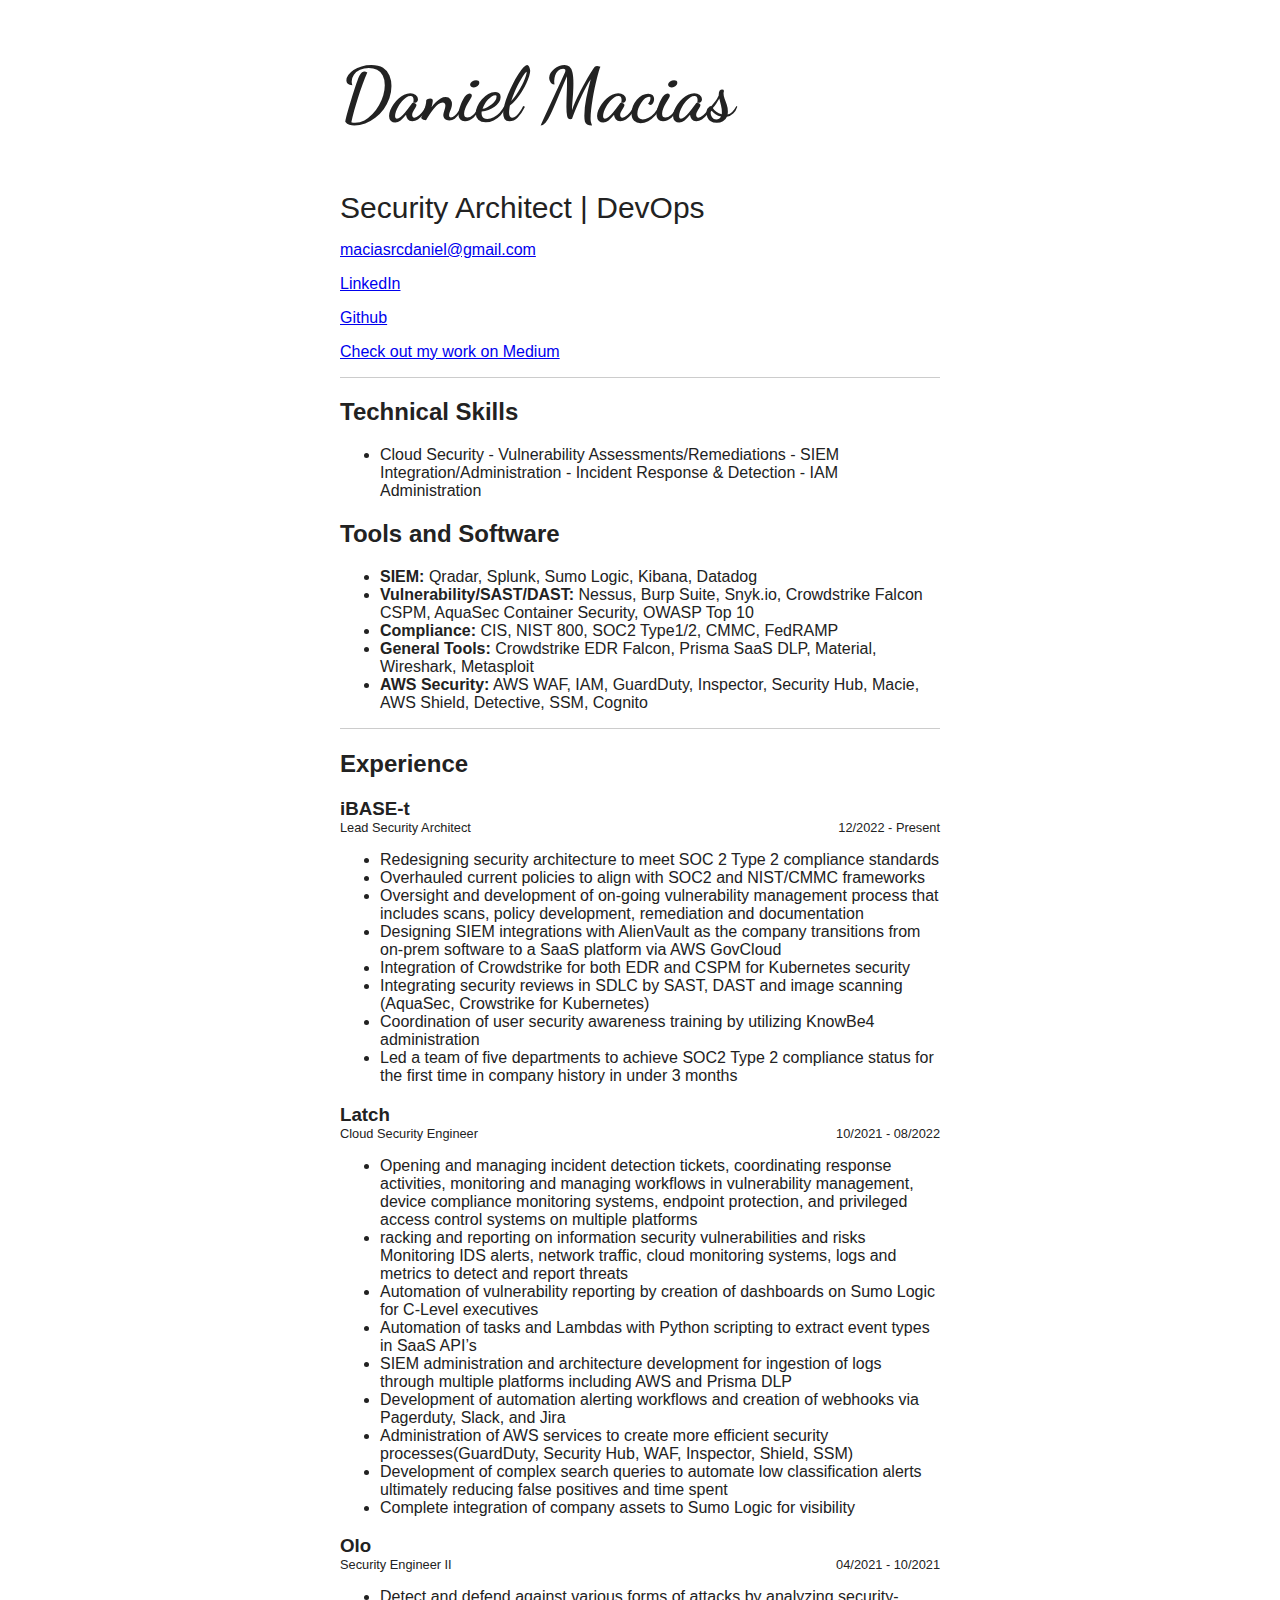
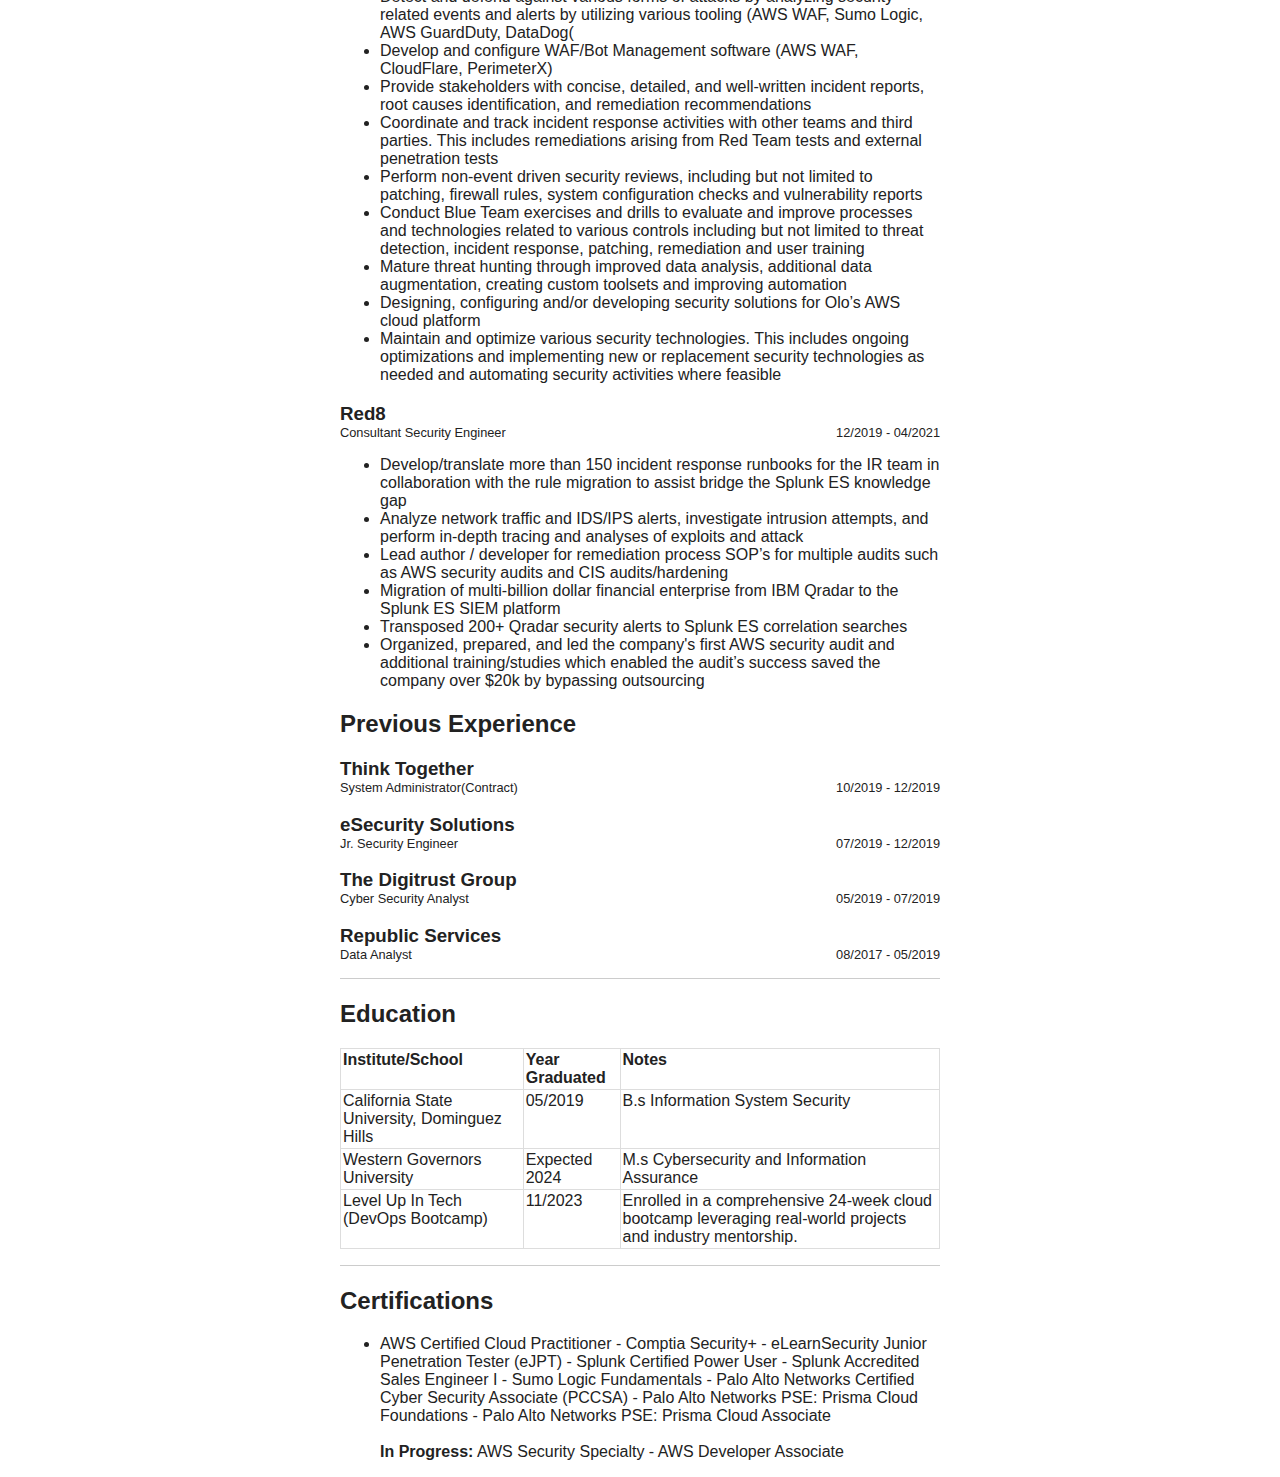
<file: index.html>
<!DOCTYPE HTML>
<html lang="en-US">
<head>
	<meta charset="UTF-8">
	<title>Daniel Macias Resume</title>

	<link rel="preconnect" href="https://fonts.googleapis.com">
	<link rel="preconnect" href="https://fonts.gstatic.com" crossorigin>
	<link href="https://fonts.googleapis.com/css2?family=Dancing+Script:wght@700&display=swap" rel="stylesheet">

	<style>
		article, aside, details, figcaption, figure, footer, header, hgroup, nav, section { display: block; }
		audio, canvas, video { display: inline-block; *display: inline; *zoom: 1; }
		audio:not([controls]) { display: none; }
		[hidden] { display: none; }

		html { font-size: 100%; overflow-y: scroll; -webkit-text-size-adjust: 100%; -ms-text-size-adjust: 100%; }

		/*body { margin: 0; font-size: 0.8em; line-height: 1.4; }*/
		body {margin-top: 0px; margin-left: 0px; margin-right: 0px; }

		body, button, input, select, textarea { font-family: sans-serif; color: #222; }

		::-moz-selection { background: #fe57a1; color: #fff; text-shadow: none; }
		::selection { background: #fe57a1; color: #fff; text-shadow: none; }

		a { color: #00e; }
		a:visited { color: #551a8b; }
		a:hover { color: #06e; }
		a:focus { outline: thin dotted; }

		/* Improve readability when focused and hovered in all browsers: h5bp.com/h */
		a:hover, a:active { outline: 0; }

		abbr[title] { border-bottom: 1px dotted; }

		b, strong { font-weight: bold; }

		blockquote { margin: 1em 40px; }

		dfn { font-style: italic; }

		hr { display: block; height: 1px; border: 0; border-top: 1px solid #ccc; margin: 1em 0; padding: 0; }

		ins { background: #ff9; color: #000; text-decoration: none; }

		mark { background: #ff0; color: #000; font-style: italic; font-weight: bold; }

		/* Redeclare monospace font family: h5bp.com/j */
		pre, code, kbd, samp { font-family: monospace, serif; _font-family: 'courier new', monospace; font-size: 1em; }

		/* Improve readability of pre-formatted text in all browsers */
		pre { white-space: pre; white-space: pre-wrap; word-wrap: break-word; }

		q { quotes: none; }
		q:before, q:after { content: ""; content: none; }

		small { font-size: 85%; }

		/* Position subscript and superscript content without affecting line-height: h5bp.com/k */
		sub, sup { font-size: 75%; line-height: 0; position: relative; vertical-align: baseline; }
		sup { top: -0.5em; }
		sub { bottom: -0.25em; }


		ul, ol { margin: 1em 0; padding: 0 0 0 40px; }
		dd { margin: 0 0 0 40px; }
		nav ul, nav ol { list-style: none; list-style-image: none; margin: 0; padding: 0; }

		img { border: 0; -ms-interpolation-mode: bicubic; vertical-align: middle; }

		svg:not(:root) { overflow: hidden; }

		figure { margin: 0; }

		form { margin: 0; }
		fieldset { border: 0; margin: 0; padding: 0; }

		/* Indicate that 'label' will shift focus to the associated form element */
		label { cursor: pointer; }

		legend { border: 0; *margin-left: -7px; padding: 0; }

		button, input, select, textarea { font-size: 100%; margin: 0; vertical-align: baseline; *vertical-align: middle; }

		button, input { line-height: normal; }

		button, input[type="button"], input[type="reset"], input[type="submit"] { cursor: pointer; -webkit-appearance: button; *overflow: visible; }


		input[type="checkbox"], input[type="radio"] { box-sizing: border-box; padding: 0; }
		input[type="search"] { -webkit-appearance: textfield; -moz-box-sizing: content-box; -webkit-box-sizing: content-box; box-sizing: content-box; }
		input[type="search"]::-webkit-search-decoration { -webkit-appearance: none; }


		button::-moz-focus-inner, input::-moz-focus-inner { border: 0; padding: 0; }


		textarea { overflow: auto; vertical-align: top; resize: vertical; }

		/* Colors for form validity */
		input:valid, textarea:valid {  }
		input:invalid, textarea:invalid { background-color: #f0dddd; }

		table { border-collapse: collapse; border-spacing: 0; }
		td { vertical-align: top; }

		.container {
			width: 80%;
			max-width: 600px;
			margin: 0 auto;	
		}

		table{
			width: 100%;
		}

		thead{
			font-weight: bold;
		}

		td{	
			border: 1px solid #ddd;
			padding: 2px;
		}


		.project > .title {
			margin-bottom: 0px;
		}

		.project > .meta {
			font-size: 0.8em;
		}

		.project > .meta > .date {
			float: right;

		}

		#name {
			font-family: 'Dancing Script', cursive;
			font-size: 75px;
		}

		#designation {
			font-size: medium;
		}
	</style>
</head>
<body>

	<div class="container">
	<header>
		
		<h1 id="name">Daniel Macias</h1>
		
		<div id="designation">
			<span style="font-size: 30px;"class="title">Security Architect | DevOps</span>
		</div>
		
		<div class="contact">
			<p><a href="mailto:maciasrcdaniel@gmail.com">maciasrcdaniel@gmail.com</a></p>
			<p><a href="https://www.linkedin.com/in/daniel-macias-a31841b9/">LinkedIn</a></p>
			<p><a href="https://github.com/maciasrcdaniel">Github</a></p>
			<p><a href="https://medium.com/@maciasrcdaniel">Check out my work on Medium</a></p>
		</div>
	</header>
	
	<hr> 

	<div class="content" role=main>
	
		<section id="objective">
			<h2 class="title">Technical Skills</h2>
			<div class="description">
				<ul>
					<li>Cloud Security
						- Vulnerability Assessments/Remediations
						- SIEM Integration/Administration
						- Incident Response & Detection
						- IAM Administration</li>
				</ul>			
			</div> <!-- end description -->
		</section>

		<section id="objective">
			<h2 class="title">Tools and Software</h2>
			<div class="description">
				<ul>
					<li><strong>SIEM:</strong> Qradar, Splunk, Sumo Logic, Kibana, Datadog</li>
					<li><strong>Vulnerability/SAST/DAST:</strong> Nessus, Burp Suite, Snyk.io, Crowdstrike Falcon CSPM, AquaSec Container Security, OWASP Top 10</li>
					<li><strong>Compliance:</strong> CIS, NIST 800, SOC2 Type1/2, CMMC, FedRAMP</li>
					<li><strong>General Tools:</strong> Crowdstrike EDR Falcon, Prisma SaaS DLP, Material, Wireshark, Metasploit</li>
					<li><strong>AWS Security:</strong> AWS WAF, IAM, GuardDuty, Inspector, Security Hub, Macie, AWS Shield, Detective, SSM, Cognito</li>
				</ul>			
			</div> <!-- end description -->
		</section>
		
	<hr>	
		<!-- Experience Section -->		
		<section id="projects">
			<h2 class="title">Experience</h2>
			<div class="description">
				
				<!-- Project 1 -->
				<section class="project">
					<h3 class="title">iBASE-t</h3>
					<div class="meta">
						<span class="field">Lead Security Architect</span> 
						<span class="date">12/2022 - Present</span>
					</div>
					<ul>
						<li>Redesigning security architecture to meet SOC 2 Type 2 compliance standards</li>
						<li>Overhauled current policies to align with SOC2 and NIST/CMMC frameworks</li>
						<li>Oversight and development of on-going vulnerability management process that includes scans, policy development, remediation and documentation</li>
						<li>Designing SIEM integrations with AlienVault as the company transitions from on-prem software to a SaaS platform via AWS GovCloud</li>
						<li>Integration of Crowdstrike for both EDR and CSPM for Kubernetes security</li>
						<li>Integrating security reviews in SDLC by SAST, DAST and image scanning (AquaSec, Crowstrike for Kubernetes)</li>
						<li>Coordination of user security awareness training by utilizing KnowBe4 administration</li>
						<li>Led a team of five departments to achieve SOC2 Type 2 compliance status for the first time in company history in under 3 months</li>
					</ul>
				</section> <!-- end project description -->
				
				<!-- project 2 -->
				<section class="project">
					<h3 class="title">Latch</h3>
					<div class="meta">
						<span class="field">Cloud Security Engineer</span> 
						<span class="date">10/2021 - 08/2022</span>
					</div>
					<ul>
						<li>Opening and managing incident detection tickets, coordinating response activities, monitoring and managing workflows in vulnerability management, device compliance monitoring systems, endpoint protection, and privileged access control systems on multiple platforms</li>
						<li>racking and reporting on information security vulnerabilities and risks Monitoring IDS alerts, network traffic, cloud monitoring systems, logs and metrics to detect and report threats</li>
						<li>Automation of vulnerability reporting by creation of dashboards on Sumo Logic for C-Level executives</li>
						<li>Automation of tasks and Lambdas with Python scripting to extract event types in SaaS API’s</li>
						<li>SIEM administration and architecture development for ingestion of logs through multiple platforms including AWS and Prisma DLP</li>
						<li>Development of automation alerting workflows and creation of webhooks via Pagerduty, Slack, and Jira</li>
						<li>Administration of AWS services to create more efficient security processes(GuardDuty, Security Hub, WAF, Inspector, Shield, SSM)</li>
						<li>Development of complex search queries to automate low classification alerts ultimately reducing false positives and time spent</li>
						<li>Complete integration of company assets to Sumo Logic for visibility</li>
					</ul>
				</section> <!-- end project description -->


				<!-- project 3 -->
				<section class="project">
					<h3 class="title">Olo</h3>
					<div class="meta">
						<span class="field">Security Engineer II</span> 
						<span class="date">04/2021 - 10/2021</span>
					</div>
					<ul>
						<li>Detect and defend against various forms of attacks by analyzing security-related events and alerts by utilizing various tooling (AWS WAF, Sumo Logic, AWS GuardDuty, DataDog(</li>
						<li>Develop and configure WAF/Bot Management software (AWS WAF, CloudFlare, PerimeterX)</li>
						<li>Provide stakeholders with concise, detailed, and well-written incident reports, root causes identification, and remediation recommendations</li>
						<li>Coordinate and track incident response activities with other teams and third parties. This includes remediations arising from Red Team tests and external penetration tests</li>
						<li>Perform non-event driven security reviews, including but not limited to patching, firewall rules, system configuration checks and vulnerability reports</li>
						<li>Conduct Blue Team exercises and drills to evaluate and improve processes and technologies related to various controls including but not limited to threat detection, incident response, patching, remediation and user training</li>
						<li>Mature threat hunting through improved data analysis, additional data augmentation, creating custom toolsets and improving automation</li>
						<li>Designing, configuring and/or developing security solutions for Olo’s AWS cloud platform</li>
						<li>Maintain and optimize various security technologies. This includes ongoing optimizations and implementing new or replacement security technologies as needed and automating security activities where feasible</li>
					</ul>
				</section> <!-- end project description -->		
				
				<section class="project">
					<h3 class="title">Red8</h3>
					<div class="meta">
						<span class="field">Consultant Security Engineer</span> 
						<span class="date">12/2019 - 04/2021</span>
					</div>
					<ul>
						<li>Develop/translate more than 150 incident response runbooks for the IR team in collaboration with the rule migration to assist bridge the Splunk ES knowledge gap</li>
						<li>Analyze network traffic and IDS/IPS alerts, investigate intrusion attempts, and perform in-depth tracing and analyses of exploits and attack</li>
						<li>Lead author / developer for remediation process SOP’s for multiple audits such as AWS security audits and CIS audits/hardening</li>
						<li>Migration of multi-billion dollar financial enterprise from IBM Qradar to the Splunk ES SIEM platform</li>
						<li>Transposed 200+ Qradar security alerts to Splunk ES correlation searches</li>
						<li>Organized, prepared, and led the company's first AWS security audit and additional training/studies which enabled the audit’s success saved the company over $20k by bypassing outsourcing</li>
					</ul>
				</section> <!-- end project description -->	

				<h2>Previous Experience</h2>

				<section class="project">
					<h3 class="title">Think Together</h3>
					<div class="meta">
						<span class="field">System Administrator(Contract)</span> 
						<span class="date">10/2019 - 12/2019</span>
					</div>
				</section> <!-- end project description -->	

				<section class="project">
					<h3 class="title">eSecurity Solutions</h3>
					<div class="meta">
						<span class="field">Jr. Security Engineer</span> 
						<span class="date">07/2019 - 12/2019</span>
					</div>
				</section> 
				
				<section class="project">
					<h3 class="title">The Digitrust Group</h3>
					<div class="meta">
						<span class="field">Cyber Security Analyst</span> 
						<span class="date">05/2019 - 07/2019</span>
					</div>
				</section> 

				<section class="project">
					<h3 class="title">Republic Services</h3>
					<div class="meta">
						<span class="field">Data Analyst</span> 
						<span class="date">08/2017 - 05/2019</span>
					</div>
				</section> 

				</div> <!-- end description -->
		</section>	
		
		<hr> 

		<section id="Education">
			<h2 class="title">Education</h2>
			<div class="description">
				
				<table>
					<thead>
				
						<td>Institute/School</td>
						<td>Year Graduated</td>
						<td>Notes</td>
					</thead>
					
					<!-- edit this/ row-wise-->
					<tr>
						<td>California State University, Dominguez Hills</td>
						<td>05/2019</td>
						<td>B.s Information System Security</td>
					</tr>
					
					<tr> <!-- row2 -->
						<td>Western Governors University</td>
						<td>Expected 2024</td>
						<td>M.s Cybersecurity and Information Assurance</td>
					</tr>			
					
					<tr> <!-- row3 -->
						<td>Level Up In Tech (DevOps Bootcamp)</td>
						<td>11/2023</td>
						<td>Enrolled in a comprehensive 24-week cloud bootcamp leveraging real-world projects and industry mentorship.</td>

					</tr>
					
				</table>
			
			
			</div> <!-- end description -->
		</section>
	
	<hr>
		<section id="objective">
			<h2 class="title">Certifications</h2>
			<div class="description">
				<ul>
					<li>AWS Certified Cloud Practitioner
						- Comptia Security+
						- eLearnSecurity Junior Penetration Tester (eJPT)
						- Splunk Certified Power User
						- Splunk Accredited Sales Engineer I
						- Sumo Logic Fundamentals
						- Palo Alto Networks Certified Cyber Security Associate (PCCSA)
						- Palo Alto Networks PSE: Prisma Cloud Foundations
						- Palo Alto Networks PSE: Prisma Cloud Associate
						<br>
						<br>
						<strong>In Progress:</strong>
						AWS Security Specialty
						- AWS Developer Associate
					</li>
				</ul>			
			</div> <!-- end description -->
		</section>

</body>
</html>
</file>
